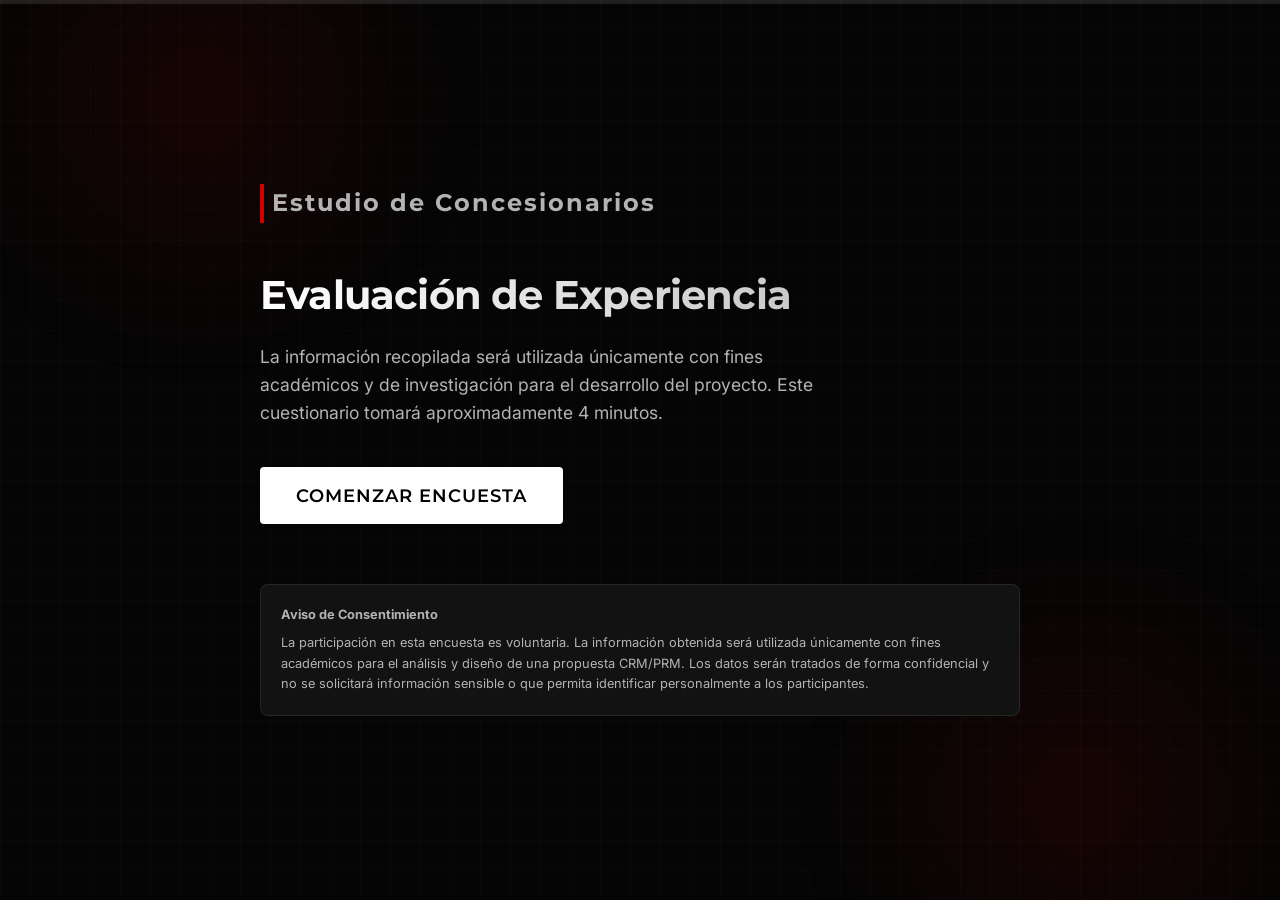
<file: index.html>
<!DOCTYPE html>
<html lang="es">

<head>
    <meta charset="UTF-8">
    <meta name="viewport" content="width=device-width, initial-scale=1.0">
    <title>Estudio de Concesionarios</title>
    <link rel="preconnect" href="https://fonts.googleapis.com">
    <link rel="preconnect" href="https://fonts.gstatic.com" crossorigin>
    <link
        href="https://fonts.googleapis.com/css2?family=Inter:wght@300;400;500;600&family=Montserrat:wght@400;600;700;800&display=swap"
        rel="stylesheet">
    <link rel="stylesheet" href="style.css">
</head>

<body>
    <!-- Barra de progreso superior -->
    <div class="progress-container">
        <div class="progress-bar" id="progressBar"></div>
    </div>

    <!-- Background decorativo -->
    <div class="bg-elements">
        <div class="glow glow-1"></div>
        <div class="glow glow-2"></div>
    </div>

    <main class="app-container">

        <!-- PANTALLA DE BIENVENIDA -->
        <section id="screen-welcome" class="screen active">
            <div class="logo-container">
                <div class="mb-brand"
                    style="font-size: 24px; font-weight: 700; border-left: 4px solid var(--accent-red); padding-left: 8px;">
                    Estudio de Concesionarios</div>
            </div>
            <div class="hero-content">
                <h1 class="hero-title">Evaluación de Experiencia</h1>
                <p class="hero-subtitle">La información recopilada será utilizada únicamente con fines académicos y de
                    investigación para el desarrollo del proyecto. Este cuestionario tomará aproximadamente 4 minutos.
                </p>
                <button type="button" class="btn btn-primary btn-large" id="btn-start">Comenzar Encuesta</button>
            </div>
            <div class="pipeda-notice">
                <p><strong>Aviso de Consentimiento</strong></p>
                <p>La participación en esta encuesta es voluntaria. La información obtenida será utilizada únicamente
                    con fines académicos para el análisis y diseño de una propuesta CRM/PRM. Los datos serán tratados de
                    forma confidencial y no se solicitará información sensible o que permita identificar personalmente a
                    los participantes.</p>
            </div>
        </section>

        <!-- CONTENEDOR DEL FORMULARIO -->
        <section id="screen-form" class="screen hidden">
            <form id="amg-form" novalidate>

                <!-- SECCIÓN 1 -->
                <div class="form-section active" id="section-1">
                    <div class="section-header">
                        <span class="step-indicator">Paso 1 de 4</span>
                        <h2>Perfil Vehicular y Hábitos de Compra</h2>
                        <p class="section-desc">Ayúdenos a entender su relación con la automoción de lujo.</p>
                    </div>

                    <div class="question-group" id="q1">
                        <label class="question-label">¿Cuántos vehículos de lujo ha adquirido en los últimos 5
                            años?</label>
                        <div class="options-grid cols-3">
                            <label class="option-card"><input type="radio" name="p1" value="1"><span>1</span></label>
                            <label class="option-card"><input type="radio" name="p1" value="2"><span>2</span></label>
                            <label class="option-card"><input type="radio" name="p1" value="3 o más"><span>3 o
                                    más</span></label>
                        </div>
                        <div class="error-msg">Por favor seleccione una opción.</div>
                    </div>

                    <div class="question-group" id="q2">
                        <label class="question-label">¿Cuál fue su principal motivación al elegir su vehículo más
                            reciente?</label>
                        <div class="options-grid cols-2">
                            <label class="option-card"><input type="radio" name="p2"
                                    value="Rendimiento"><span>Rendimiento</span></label>
                            <label class="option-card"><input type="radio" name="p2"
                                    value="Diseño"><span>Diseño</span></label>
                            <label class="option-card"><input type="radio" name="p2"
                                    value="Tecnología"><span>Tecnología</span></label>
                            <label class="option-card"><input type="radio" name="p2"
                                    value="Status"><span>Status</span></label>
                            <label class="option-card"><input type="radio" name="p2"
                                    value="Comodidad familiar"><span>Comodidad familiar</span></label>
                            <label class="option-card"><input type="radio" name="p2"
                                    value="Sustentabilidad (EV)"><span>Sustentabilidad (EV)</span></label>
                            <label class="option-card"><input type="radio" name="p2"
                                    value="Otra"><span>Otra</span></label>
                        </div>
                        <div class="conditional-wrap hidden mt-4" id="q2-otra">
                            <input type="text" name="p2_otra" class="input-text"
                                placeholder="Especifique su motivación...">
                        </div>
                        <div class="error-msg">Por favor seleccione una opción o especifique.</div>
                    </div>

                    <div class="question-group" id="q3">
                        <label class="question-label">¿En cuántos meses considera realizar su próxima compra o
                            cambio?</label>
                        <div class="options-grid cols-2">
                            <label class="option-card"><input type="radio" name="p3"
                                    value="Menos de 6 meses"><span>Menos de 6 meses</span></label>
                            <label class="option-card"><input type="radio" name="p3" value="6–12 meses"><span>6–12
                                    meses</span></label>
                            <label class="option-card"><input type="radio" name="p3" value="1–2 años"><span>1–2
                                    años</span></label>
                            <label class="option-card"><input type="radio" name="p3" value="Más de 2 años"><span>Más de
                                    2 años</span></label>
                            <label class="option-card full-width"><input type="radio" name="p3"
                                    value="Sin planes"><span>Sin planes</span></label>
                        </div>
                        <div class="error-msg">Por favor seleccione una opción.</div>
                    </div>

                    <div class="question-group" id="q4">
                        <label class="question-label">¿Por qué canal inicia su búsqueda al considerar un vehículo de
                            lujo?</label>
                        <div class="options-grid cols-2">
                            <label class="option-card"><input type="radio" name="p4"
                                    value="Sitio web oficial"><span>Sitio web oficial</span></label>
                            <label class="option-card"><input type="radio" name="p4"
                                    value="Recomendación"><span>Recomendación</span></label>
                            <label class="option-card"><input type="radio" name="p4" value="Redes sociales"><span>Redes
                                    sociales</span></label>
                            <label class="option-card"><input type="radio" name="p4" value="Visita directa"><span>Visita
                                    directa</span></label>
                            <label class="option-card full-width"><input type="radio" name="p4"
                                    value="Revista o evento automotriz"><span>Revista o evento automotriz</span></label>
                            <label class="option-card full-width"><input type="radio" name="p4"
                                    value="Otra"><span>Otra</span></label>
                        </div>
                        <div class="conditional-wrap hidden mt-4" id="q4-otra">
                            <input type="text" name="p4_otra" class="input-text" placeholder="Especifique el canal...">
                        </div>
                        <div class="error-msg">Por favor seleccione una opción o especifique.</div>
                    </div>
                </div>

                <!-- SECCIÓN 2 -->
                <div class="form-section hidden" id="section-2">
                    <div class="section-header">
                        <span class="step-indicator">Paso 2 de 4</span>
                        <h2>Experiencia con Concesionarios y Posventa</h2>
                        <p class="section-desc">Queremos asegurar que nuestro servicio mantenga el estándar más alto.
                        </p>
                    </div>

                    <div class="question-group" id="q5">
                        <label class="question-label">Del 1 al 10, ¿qué tan satisfecho está con la experiencia en su
                            concesionario habitual?</label>
                        <div class="scale-container scale-10">
                            <label><input type="radio" name="p5" value="1"><span>1</span></label>
                            <label><input type="radio" name="p5" value="2"><span>2</span></label>
                            <label><input type="radio" name="p5" value="3"><span>3</span></label>
                            <label><input type="radio" name="p5" value="4"><span>4</span></label>
                            <label><input type="radio" name="p5" value="5"><span>5</span></label>
                            <label><input type="radio" name="p5" value="6"><span>6</span></label>
                            <label><input type="radio" name="p5" value="7"><span>7</span></label>
                            <label><input type="radio" name="p5" value="8"><span>8</span></label>
                            <label><input type="radio" name="p5" value="9"><span>9</span></label>
                            <label><input type="radio" name="p5" value="10"><span>10</span></label>
                        </div>
                        <div class="scale-labels">
                            <span>Nada satisfecho</span>
                            <span>Totalmente satisfecho</span>
                        </div>
                        <div class="error-msg">Por favor califique su experiencia.</div>
                    </div>

                    <div class="question-group" id="q6">
                        <label class="question-label">¿Qué aspecto del servicio considera que tiene mayor área de
                            mejora?</label>
                        <div class="options-grid cols-2">
                            <label class="option-card"><input type="radio" name="p6"
                                    value="Tiempo de espera"><span>Tiempo de espera</span></label>
                            <label class="option-card"><input type="radio" name="p6"
                                    value="Conocimiento del asesor"><span>Conocimiento del asesor</span></label>
                            <label class="option-card"><input type="radio" name="p6"
                                    value="Seguimiento post-compra"><span>Seguimiento post-compra</span></label>
                            <label class="option-card"><input type="radio" name="p6"
                                    value="Transparencia en precios"><span>Transparencia en precios</span></label>
                            <label class="option-card full-width"><input type="radio" name="p6"
                                    value="Atención personalizada"><span>Atención personalizada</span></label>
                            <label class="option-card full-width"><input type="radio" name="p6"
                                    value="Otra"><span>Otra</span></label>
                        </div>
                        <div class="conditional-wrap hidden mt-4" id="q6-otra">
                            <input type="text" name="p6_otra" class="input-text"
                                placeholder="Especifique el área de mejora...">
                        </div>
                        <div class="error-msg">Por favor seleccione una opción o especifique.</div>
                    </div>

                    <div class="question-group" id="q7">
                        <label class="question-label">¿Con qué frecuencia lleva su vehículo a servicio con el
                            concesionario oficial?</label>
                        <div class="options-grid cols-2">
                            <label class="option-card"><input type="radio" name="p7"
                                    value="Siempre"><span>Siempre</span></label>
                            <label class="option-card"><input type="radio" name="p7"
                                    value="Generalmente sí"><span>Generalmente sí</span></label>
                            <label class="option-card"><input type="radio" name="p7" value="Mitad y mitad"><span>Mitad y
                                    mitad</span></label>
                            <label class="option-card"><input type="radio" name="p7" value="Solo en garantía"><span>Solo
                                    en garantía</span></label>
                            <label class="option-card full-width"><input type="radio" name="p7"
                                    value="Prefiero talleres independientes"><span>Prefiero talleres
                                    independientes</span></label>
                        </div>
                        <div class="error-msg">Por favor seleccione una opción.</div>
                    </div>

                    <div class="question-group" id="q8">
                        <label class="question-label">¿Ha considerado cambiar de marca en su próxima compra? ¿Cuál sería
                            su alternativa?</label>
                        <div class="options-grid cols-3">
                            <label class="option-card"><input type="radio" name="p8" value="No cambiaría"><span>No
                                    cambiaría</span></label>
                            <label class="option-card"><input type="radio" name="p8"
                                    value="BMW"><span>BMW</span></label>
                            <label class="option-card"><input type="radio" name="p8"
                                    value="Audi"><span>Audi</span></label>
                            <label class="option-card"><input type="radio" name="p8"
                                    value="Lexus"><span>Lexus</span></label>
                            <label class="option-card"><input type="radio" name="p8"
                                    value="Porsche"><span>Porsche</span></label>
                            <label class="option-card"><input type="radio" name="p8"
                                    value="Genesis"><span>Genesis</span></label>
                            <label class="option-card"><input type="radio" name="p8" value="Land Rover"><span>Land
                                    Rover</span></label>
                            <label class="option-card"><input type="radio" name="p8"
                                    value="Otra"><span>Otra</span></label>
                        </div>

                        <div class="conditional-wrap hidden mt-4" id="q8-otra">
                            <input type="text" name="p8_otra" class="input-text"
                                placeholder="Especifique qué otra marca...">
                        </div>

                        <!-- Lógica condicional para motivo -->
                        <div class="conditional-wrap hidden" id="q8-conditional">
                            <label class="question-label mt-4">¿Podría compartir el motivo principal por el que
                                considera esta marca?</label>
                            <textarea name="p8_reason" class="input-text" rows="3"
                                placeholder="Su opinión es valiosa para nosotros..."></textarea>
                            <div class="error-msg">Por favor comparta su motivo.</div>
                        </div>
                        <div class="error-msg main-error">Por favor seleccione una opción o especifique.</div>
                    </div>
                </div>

                <!-- SECCIÓN 3 -->
                <div class="form-section hidden" id="section-3">
                    <div class="section-header">
                        <span class="step-indicator">Paso 3 de 4</span>
                        <h2>Adopción Tecnológica y Datos Digitales</h2>
                        <p class="section-desc">Innovando para su comodidad y conectividad.</p>
                    </div>

                    <div class="question-group" id="q9">
                        <label class="question-label">¿Qué funciones digitales considera más valiosas en la relación con
                            su marca? <span class="hint">(Elige hasta 3)</span></label>
                        <div class="options-grid cols-2">
                            <label class="option-card checkbox"><input type="checkbox" name="p9"
                                    value="Diagnóstico remoto"><span>Diagnóstico remoto</span></label>
                            <label class="option-card checkbox"><input type="checkbox" name="p9"
                                    value="Reserva de servicio"><span>Reserva de servicio</span></label>
                            <label class="option-card checkbox"><input type="checkbox" name="p9"
                                    value="Preacondicionamiento climático"><span>Preacondicionamiento
                                    climático</span></label>
                            <label class="option-card checkbox"><input type="checkbox" name="p9"
                                    value="Alertas de mantenimiento"><span>Alertas de mantenimiento</span></label>
                            <label class="option-card checkbox"><input type="checkbox" name="p9"
                                    value="Historial en app"><span>Historial en app</span></label>
                            <label class="option-card checkbox"><input type="checkbox" name="p9"
                                    value="Mapa de carga EV"><span>Mapa de carga EV</span></label>
                        </div>
                        <div class="selection-counter"><span id="p9-count">0</span>/3 seleccionadas</div>
                        <div class="error-msg">Por favor seleccione entre 1 y 3 opciones.</div>
                    </div>

                    <div class="question-group" id="q10">
                        <label class="question-label">¿Qué tan cómodo se siente compartiendo datos de uso (km, rutas,
                            hábitos) a cambio de un servicio más personalizado?</label>
                        <div class="scale-container scale-5">
                            <label><input type="radio" name="p10" value="1"><span>1</span></label>
                            <label><input type="radio" name="p10" value="2"><span>2</span></label>
                            <label><input type="radio" name="p10" value="3"><span>3</span></label>
                            <label><input type="radio" name="p10" value="4"><span>4</span></label>
                            <label><input type="radio" name="p10" value="5"><span>5</span></label>
                        </div>
                        <div class="scale-labels">
                            <span>Nada cómodo</span>
                            <span>Muy cómodo</span>
                        </div>
                        <div class="error-msg">Por favor seleccione una opción.</div>
                    </div>

                    <div class="question-group" id="q11">
                        <label class="question-label">¿Por qué canal prefiere recibir comunicaciones de su concesionario
                            o de la marca?</label>
                        <div class="options-grid cols-2">
                            <label class="option-card"><input type="radio" name="p11"
                                    value="Email"><span>Email</span></label>
                            <label class="option-card"><input type="radio" name="p11"
                                    value="SMS"><span>SMS</span></label>
                            <label class="option-card"><input type="radio" name="p11"
                                    value="Notificación en app"><span>Notificación en app</span></label>
                            <label class="option-card"><input type="radio" name="p11"
                                    value="Llamada"><span>Llamada</span></label>
                            <label class="option-card full-width"><input type="radio" name="p11"
                                    value="No deseo recibirlas"><span>No deseo recibirlas</span></label>
                            <label class="option-card full-width"><input type="radio" name="p11"
                                    value="Otra"><span>Otra</span></label>
                        </div>
                        <div class="conditional-wrap hidden mt-4" id="q11-otra">
                            <input type="text" name="p11_otra" class="input-text" placeholder="Especifique el canal...">
                        </div>
                        <div class="error-msg">Por favor seleccione una opción o especifique.</div>
                    </div>
                </div>

                <!-- SECCIÓN 4 -->
                <div class="form-section hidden" id="section-4">
                    <div class="section-header">
                        <span class="step-indicator">Paso 4 de 4</span>
                        <h2>Expectativas de la Experiencia Premium</h2>
                        <p class="section-desc">Definiendo el verdadero significado del lujo contemporáneo.</p>
                    </div>

                    <div class="question-group" id="q12">
                        <label class="question-label">¿Qué elemento define para usted una experiencia verdaderamente
                            ideal en un concesionario automotriz?</label>
                        <textarea name="p12" class="input-text" rows="4"
                            placeholder="Nos encantaría conocer su opinión..."></textarea>
                        <div class="error-msg">Por favor comparta su opinión.</div>
                    </div>
                </div>

                <!-- CONTROLES DE NAVEGACIÓN -->
                <div class="nav-controls">
                    <button type="button" class="btn btn-secondary" id="btn-prev">Anterior</button>
                    <button type="button" class="btn btn-primary" id="btn-next">Siguiente</button>
                    <button type="submit" class="btn btn-accent hidden" id="btn-submit">Finalizar y Enviar</button>
                </div>
            </form>
        </section>

        <!-- PANTALLA DE AGRADECIMIENTO -->
        <section id="screen-thanks" class="screen hidden">
            <div class="success-icon">
                <svg viewBox="0 0 24 24" fill="none" stroke="currentColor" stroke-width="2" stroke-linecap="round"
                    stroke-linejoin="round">
                    <polyline points="20 6 9 17 4 12"></polyline>
                </svg>
            </div>
            <h1 class="hero-title">Gracias por su participación</h1>
            <p class="hero-subtitle">Sus respuestas han sido registradas. La información recopilada será utilizada
                únicamente con fines estadísticos y académicos para nuestro proyecto.</p>
            <div class="pipeda-notice mt-8"
                style="background: transparent; border: 1px solid rgba(255,255,255,0.1); text-align: left;">
                <p>La participación en esta encuesta ha sido voluntaria. La información obtenida será utilizada
                    únicamente con fines académicos para el análisis y diseño de una propuesta CRM/PRM. Los datos serán
                    tratados de forma confidencial.</p>
            </div>
        </section>

    </main>

    <script src="script.js"></script>
</body>

</html>
</file>
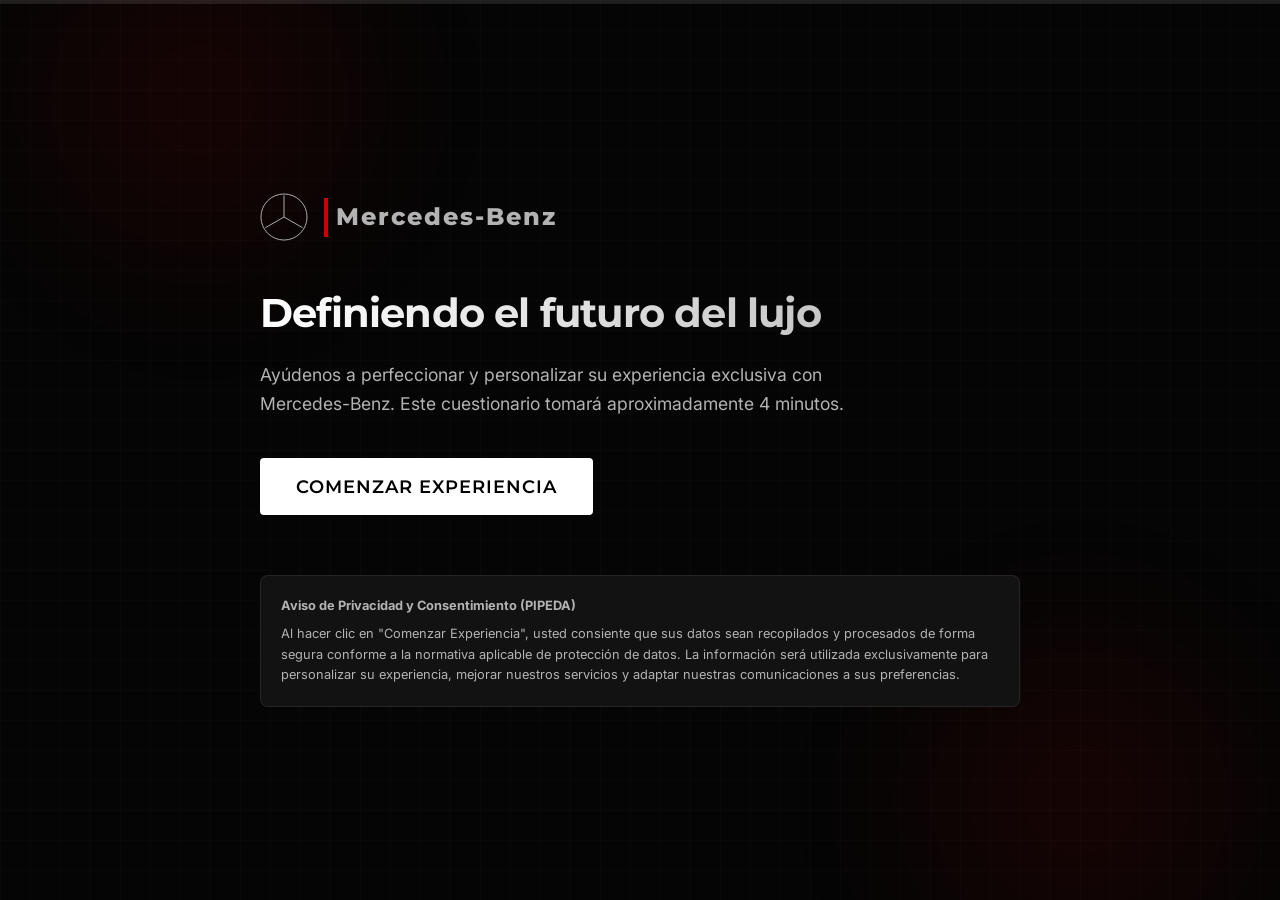
<file: index.html.html>
<!DOCTYPE html>
<html lang="es">
<head>
    <meta charset="UTF-8">
    <meta name="viewport" content="width=device-width, initial-scale=1.0">
    <title>Experiencia Exclusiva | Mercedes-Benz AMG</title>
    <link rel="preconnect" href="https://fonts.googleapis.com">
    <link rel="preconnect" href="https://fonts.gstatic.com" crossorigin>
    <link href="https://fonts.googleapis.com/css2?family=Inter:wght@300;400;500;600&family=Montserrat:wght@400;600;700;800&display=swap" rel="stylesheet">
    <link rel="stylesheet" href="style.css">
</head>
<body>
    <!-- Barra de progreso superior -->
    <div class="progress-container">
        <div class="progress-bar" id="progressBar"></div>
    </div>

    <!-- Background decorativo -->
    <div class="bg-elements">
        <div class="glow glow-1"></div>
        <div class="glow glow-2"></div>
    </div>

    <main class="app-container">
        
        <!-- PANTALLA DE BIENVENIDA -->
        <section id="screen-welcome" class="screen active">
            <div class="logo-container">
                <svg class="mb-logo" viewBox="0 0 100 100" fill="none" xmlns="http://www.w3.org/2000/svg">
                    <circle cx="50" cy="50" r="48" stroke="currentColor" stroke-width="2"/>
                    <path d="M50 5 L50 50 L11 72.5 M50 50 L89 72.5" stroke="currentColor" stroke-width="2"/>
                </svg>
                <div class="mb-brand">Mercedes-Benz</div>
            </div>
            <div class="hero-content">
                <h1 class="hero-title">Definiendo el futuro del lujo</h1>
                <p class="hero-subtitle">Ayúdenos a perfeccionar y personalizar su experiencia exclusiva con Mercedes-Benz. Este cuestionario tomará aproximadamente 4 minutos.</p>
                <button type="button" class="btn btn-primary btn-large" id="btn-start">Comenzar Experiencia</button>
            </div>
            <div class="pipeda-notice">
                <p><strong>Aviso de Privacidad y Consentimiento (PIPEDA)</strong></p>
                <p>Al hacer clic en "Comenzar Experiencia", usted consiente que sus datos sean recopilados y procesados de forma segura conforme a la normativa aplicable de protección de datos. La información será utilizada exclusivamente para personalizar su experiencia, mejorar nuestros servicios y adaptar nuestras comunicaciones a sus preferencias.</p>
            </div>
        </section>

        <!-- CONTENEDOR DEL FORMULARIO -->
        <section id="screen-form" class="screen hidden">
            <form id="amg-form" novalidate>
                
                <!-- SECCIÓN 1 -->
                <div class="form-section active" id="section-1">
                    <div class="section-header">
                        <span class="step-indicator">Paso 1 de 4</span>
                        <h2>Perfil Vehicular y Hábitos de Compra</h2>
                        <p class="section-desc">Ayúdenos a entender su relación con la automoción de lujo.</p>
                    </div>

                    <div class="question-group" id="q1">
                        <label class="question-label">P1. ¿Cuántos vehículos de lujo ha adquirido en los últimos 5 años?</label>
                        <div class="options-grid cols-3">
                            <label class="option-card"><input type="radio" name="p1" value="1"><span>1</span></label>
                            <label class="option-card"><input type="radio" name="p1" value="2"><span>2</span></label>
                            <label class="option-card"><input type="radio" name="p1" value="3 o más"><span>3 o más</span></label>
                        </div>
                        <div class="error-msg">Por favor seleccione una opción.</div>
                    </div>

                    <div class="question-group" id="q2">
                        <label class="question-label">P2. ¿Cuál fue su principal motivación al elegir su vehículo más reciente?</label>
                        <div class="options-grid cols-2">
                            <label class="option-card"><input type="radio" name="p2" value="Rendimiento"><span>Rendimiento</span></label>
                            <label class="option-card"><input type="radio" name="p2" value="Diseño"><span>Diseño</span></label>
                            <label class="option-card"><input type="radio" name="p2" value="Tecnología"><span>Tecnología</span></label>
                            <label class="option-card"><input type="radio" name="p2" value="Status"><span>Status</span></label>
                            <label class="option-card"><input type="radio" name="p2" value="Comodidad familiar"><span>Comodidad familiar</span></label>
                            <label class="option-card"><input type="radio" name="p2" value="Sustentabilidad (EV)"><span>Sustentabilidad (EV)</span></label>
                        </div>
                        <div class="error-msg">Por favor seleccione una opción.</div>
                    </div>

                    <div class="question-group" id="q3">
                        <label class="question-label">P3. ¿En cuántos meses considera realizar su próxima compra o cambio?</label>
                        <div class="options-grid cols-2">
                            <label class="option-card"><input type="radio" name="p3" value="Menos de 6 meses"><span>Menos de 6 meses</span></label>
                            <label class="option-card"><input type="radio" name="p3" value="6–12 meses"><span>6–12 meses</span></label>
                            <label class="option-card"><input type="radio" name="p3" value="1–2 años"><span>1–2 años</span></label>
                            <label class="option-card"><input type="radio" name="p3" value="Más de 2 años"><span>Más de 2 años</span></label>
                            <label class="option-card full-width"><input type="radio" name="p3" value="Sin planes"><span>Sin planes</span></label>
                        </div>
                        <div class="error-msg">Por favor seleccione una opción.</div>
                    </div>

                    <div class="question-group" id="q4">
                        <label class="question-label">P4. ¿Por qué canal inicia su búsqueda al considerar un vehículo de lujo?</label>
                        <div class="options-grid cols-2">
                            <label class="option-card"><input type="radio" name="p4" value="Sitio web oficial"><span>Sitio web oficial</span></label>
                            <label class="option-card"><input type="radio" name="p4" value="Recomendación"><span>Recomendación</span></label>
                            <label class="option-card"><input type="radio" name="p4" value="Redes sociales"><span>Redes sociales</span></label>
                            <label class="option-card"><input type="radio" name="p4" value="Visita directa"><span>Visita directa</span></label>
                            <label class="option-card full-width"><input type="radio" name="p4" value="Revista o evento automotriz"><span>Revista o evento automotriz</span></label>
                        </div>
                        <div class="error-msg">Por favor seleccione una opción.</div>
                    </div>
                </div>

                <!-- SECCIÓN 2 -->
                <div class="form-section hidden" id="section-2">
                    <div class="section-header">
                        <span class="step-indicator">Paso 2 de 4</span>
                        <h2>Experiencia con Concesionarios y Posventa</h2>
                        <p class="section-desc">Queremos asegurar que nuestro servicio mantenga el estándar más alto.</p>
                    </div>

                    <div class="question-group" id="q5">
                        <label class="question-label">P5. Del 1 al 10, ¿qué tan satisfecho está con la experiencia en su concesionario habitual?</label>
                        <div class="scale-container scale-10">
                            <label><input type="radio" name="p5" value="1"><span>1</span></label>
                            <label><input type="radio" name="p5" value="2"><span>2</span></label>
                            <label><input type="radio" name="p5" value="3"><span>3</span></label>
                            <label><input type="radio" name="p5" value="4"><span>4</span></label>
                            <label><input type="radio" name="p5" value="5"><span>5</span></label>
                            <label><input type="radio" name="p5" value="6"><span>6</span></label>
                            <label><input type="radio" name="p5" value="7"><span>7</span></label>
                            <label><input type="radio" name="p5" value="8"><span>8</span></label>
                            <label><input type="radio" name="p5" value="9"><span>9</span></label>
                            <label><input type="radio" name="p5" value="10"><span>10</span></label>
                        </div>
                        <div class="scale-labels">
                            <span>Nada satisfecho</span>
                            <span>Totalmente satisfecho</span>
                        </div>
                        <div class="error-msg">Por favor califique su experiencia.</div>
                    </div>

                    <div class="question-group" id="q6">
                        <label class="question-label">P6. ¿Qué aspecto del servicio considera que tiene mayor área de mejora?</label>
                        <div class="options-grid cols-2">
                            <label class="option-card"><input type="radio" name="p6" value="Tiempo de espera"><span>Tiempo de espera</span></label>
                            <label class="option-card"><input type="radio" name="p6" value="Conocimiento del asesor"><span>Conocimiento del asesor</span></label>
                            <label class="option-card"><input type="radio" name="p6" value="Seguimiento post-compra"><span>Seguimiento post-compra</span></label>
                            <label class="option-card"><input type="radio" name="p6" value="Transparencia en precios"><span>Transparencia en precios</span></label>
                            <label class="option-card full-width"><input type="radio" name="p6" value="Atención personalizada"><span>Atención personalizada</span></label>
                        </div>
                        <div class="error-msg">Por favor seleccione una opción.</div>
                    </div>

                    <div class="question-group" id="q7">
                        <label class="question-label">P7. ¿Con qué frecuencia lleva su vehículo a servicio con el concesionario oficial?</label>
                        <div class="options-grid cols-2">
                            <label class="option-card"><input type="radio" name="p7" value="Siempre"><span>Siempre</span></label>
                            <label class="option-card"><input type="radio" name="p7" value="Generalmente sí"><span>Generalmente sí</span></label>
                            <label class="option-card"><input type="radio" name="p7" value="Mitad y mitad"><span>Mitad y mitad</span></label>
                            <label class="option-card"><input type="radio" name="p7" value="Solo en garantía"><span>Solo en garantía</span></label>
                            <label class="option-card full-width"><input type="radio" name="p7" value="Prefiero talleres independientes"><span>Prefiero talleres independientes</span></label>
                        </div>
                        <div class="error-msg">Por favor seleccione una opción.</div>
                    </div>

                    <div class="question-group" id="q8">
                        <label class="question-label">P8. ¿Ha considerado cambiar de marca en su próxima compra? ¿Cuál sería su alternativa?</label>
                        <div class="options-grid cols-3">
                            <label class="option-card"><input type="radio" name="p8" value="No cambiaría"><span>No cambiaría</span></label>
                            <label class="option-card"><input type="radio" name="p8" value="BMW"><span>BMW</span></label>
                            <label class="option-card"><input type="radio" name="p8" value="Audi"><span>Audi</span></label>
                            <label class="option-card"><input type="radio" name="p8" value="Lexus"><span>Lexus</span></label>
                            <label class="option-card"><input type="radio" name="p8" value="Porsche"><span>Porsche</span></label>
                            <label class="option-card"><input type="radio" name="p8" value="Genesis"><span>Genesis</span></label>
                            <label class="option-card"><input type="radio" name="p8" value="Land Rover"><span>Land Rover</span></label>
                            <label class="option-card"><input type="radio" name="p8" value="Otra"><span>Otra</span></label>
                        </div>
                        
                        <!-- Lógica condicional para BMW / Audi -->
                        <div class="conditional-wrap hidden" id="q8-conditional">
                            <label class="question-label mt-4">¿Podría compartir el motivo principal por el que considera esta marca?</label>
                            <textarea name="p8_reason" class="input-text" rows="3" placeholder="Su opinión es valiosa para nosotros..."></textarea>
                            <div class="error-msg">Por favor comparta su motivo.</div>
                        </div>
                        <div class="error-msg main-error">Por favor seleccione una opción.</div>
                    </div>
                </div>

                <!-- SECCIÓN 3 -->
                <div class="form-section hidden" id="section-3">
                    <div class="section-header">
                        <span class="step-indicator">Paso 3 de 4</span>
                        <h2>Adopción Tecnológica y Datos Digitales</h2>
                        <p class="section-desc">Innovando para su comodidad y conectividad.</p>
                    </div>

                    <div class="question-group" id="q9">
                        <label class="question-label">P9. ¿Qué funciones digitales considera más valiosas en la relación con su marca? <span class="hint">(Elige hasta 3)</span></label>
                        <div class="options-grid cols-2">
                            <label class="option-card checkbox"><input type="checkbox" name="p9" value="Diagnóstico remoto"><span>Diagnóstico remoto</span></label>
                            <label class="option-card checkbox"><input type="checkbox" name="p9" value="Reserva de servicio"><span>Reserva de servicio</span></label>
                            <label class="option-card checkbox"><input type="checkbox" name="p9" value="Preacondicionamiento climático"><span>Preacondicionamiento climático</span></label>
                            <label class="option-card checkbox"><input type="checkbox" name="p9" value="Alertas de mantenimiento"><span>Alertas de mantenimiento</span></label>
                            <label class="option-card checkbox"><input type="checkbox" name="p9" value="Historial en app"><span>Historial en app</span></label>
                            <label class="option-card checkbox"><input type="checkbox" name="p9" value="Mapa de carga EV"><span>Mapa de carga EV</span></label>
                        </div>
                        <div class="selection-counter"><span id="p9-count">0</span>/3 seleccionadas</div>
                        <div class="error-msg">Por favor seleccione entre 1 y 3 opciones.</div>
                    </div>

                    <div class="question-group" id="q10">
                        <label class="question-label">P10. ¿Qué tan cómodo se siente compartiendo datos de uso (km, rutas, hábitos) a cambio de un servicio más personalizado?</label>
                        <div class="scale-container scale-5">
                            <label><input type="radio" name="p10" value="1"><span>1</span></label>
                            <label><input type="radio" name="p10" value="2"><span>2</span></label>
                            <label><input type="radio" name="p10" value="3"><span>3</span></label>
                            <label><input type="radio" name="p10" value="4"><span>4</span></label>
                            <label><input type="radio" name="p10" value="5"><span>5</span></label>
                        </div>
                        <div class="scale-labels">
                            <span>Nada cómodo</span>
                            <span>Muy cómodo</span>
                        </div>
                        <div class="error-msg">Por favor seleccione una opción.</div>
                    </div>

                    <div class="question-group" id="q11">
                        <label class="question-label">P11. ¿Por qué canal prefiere recibir comunicaciones de su concesionario o de la marca?</label>
                        <div class="options-grid cols-2">
                            <label class="option-card"><input type="radio" name="p11" value="Email"><span>Email</span></label>
                            <label class="option-card"><input type="radio" name="p11" value="SMS"><span>SMS</span></label>
                            <label class="option-card"><input type="radio" name="p11" value="Notificación en app"><span>Notificación en app</span></label>
                            <label class="option-card"><input type="radio" name="p11" value="Llamada"><span>Llamada</span></label>
                            <label class="option-card full-width"><input type="radio" name="p11" value="No deseo recibirlas"><span>No deseo recibirlas</span></label>
                        </div>
                        <div class="error-msg">Por favor seleccione una opción.</div>
                    </div>
                </div>

                <!-- SECCIÓN 4 -->
                <div class="form-section hidden" id="section-4">
                    <div class="section-header">
                        <span class="step-indicator">Paso 4 de 4</span>
                        <h2>Expectativas de la Experiencia Premium</h2>
                        <p class="section-desc">Definiendo el verdadero significado del lujo contemporáneo.</p>
                    </div>

                    <div class="question-group" id="q12">
                        <label class="question-label">P12. ¿Qué elemento define para usted una experiencia verdaderamente premium con una marca automotriz?</label>
                        <div class="options-grid cols-1">
                            <label class="option-card"><input type="radio" name="p12" value="Que me reconozcan sin presentarme"><span>Que me reconozcan sin presentarme</span></label>
                            <label class="option-card"><input type="radio" name="p12" value="Exclusividad en eventos y preventas"><span>Exclusividad en eventos y preventas</span></label>
                            <label class="option-card"><input type="radio" name="p12" value="Servicio sin fricciones"><span>Servicio sin fricciones (pick-up & delivery, autosustituto)</span></label>
                            <label class="option-card"><input type="radio" name="p12" value="Personalización total del vehículo"><span>Personalización total del vehículo</span></label>
                            <label class="option-card"><input type="radio" name="p12" value="Membresías y beneficios exclusivos"><span>Membresías y beneficios exclusivos</span></label>
                        </div>
                        <div class="error-msg">Por favor seleccione una opción.</div>
                    </div>
                </div>

                <!-- CONTROLES DE NAVEGACIÓN -->
                <div class="nav-controls">
                    <button type="button" class="btn btn-secondary" id="btn-prev">Anterior</button>
                    <button type="button" class="btn btn-primary" id="btn-next">Siguiente</button>
                    <button type="submit" class="btn btn-accent hidden" id="btn-submit">Finalizar y Enviar</button>
                </div>
            </form>
        </section>

        <!-- PANTALLA DE AGRADECIMIENTO -->
        <section id="screen-thanks" class="screen hidden">
            <div class="success-icon">
                <svg viewBox="0 0 24 24" fill="none" stroke="currentColor" stroke-width="2" stroke-linecap="round" stroke-linejoin="round">
                    <polyline points="20 6 9 17 4 12"></polyline>
                </svg>
            </div>
            <h1 class="hero-title">Gracias por su tiempo</h1>
            <p class="hero-subtitle">Sus preferencias han sido registradas. Nos pondremos en contacto pronto con experiencias diseñadas especialmente para usted.</p>
            <div class="mb-brand mt-8">Mercedes-Benz</div>
        </section>

    </main>

    <script src="script.js"></script>
</body>
</html>
</file>
<file: style.css>
/* VARIABLES Y TOKENS DE DISEÑO */
:root {
    /* Paleta de colores - Estilo AMG Premium */
    --bg-base: #050505;
    --bg-surface: #121212;
    --bg-surface-hover: #1a1a1a;
    --text-primary: #ffffff;
    --text-secondary: #b3b3b3;
    --accent-red: #d10000;
    --accent-red-hover: #ff3333;
    --accent-red-dim: rgba(209, 0, 0, 0.1);
    --border-color: rgba(255, 255, 255, 0.08);
    --border-active: rgba(209, 0, 0, 0.5);
    --error-color: #ff4d4d;
    --success-color: #00cc66;

    /* Tipografía */
    --font-heading: 'Montserrat', sans-serif;
    --font-body: 'Inter', sans-serif;

    /* Espaciado y dimensiones */
    --radius-sm: 4px;
    --radius-md: 8px;
    --radius-lg: 12px;
    --transition-fast: 0.2s ease;
    --transition-smooth: 0.4s cubic-bezier(0.16, 1, 0.3, 1);

    /* Sombras y elevación */
    --shadow-sm: 0 4px 12px rgba(0, 0, 0, 0.3);
    --shadow-glow: 0 0 20px rgba(209, 0, 0, 0.2);
}

/* RESET Y BASE */
* {
    box-sizing: border-box;
    margin: 0;
    padding: 0;
}

body {
    font-family: var(--font-body);
    background-color: var(--bg-base);
    color: var(--text-primary);
    line-height: 1.6;
    min-height: 100vh;
    display: flex;
    flex-direction: column;
    overflow-x: hidden;
    position: relative;
}

/* BACKGROUND EFFECTS (Estilo Carbon/Glow) */
.bg-elements {
    position: fixed;
    top: 0;
    left: 0;
    right: 0;
    bottom: 0;
    z-index: -1;
    overflow: hidden;
    pointer-events: none;
    background-image:
        linear-gradient(rgba(255, 255, 255, 0.02) 1px, transparent 1px),
        linear-gradient(90deg, rgba(255, 255, 255, 0.02) 1px, transparent 1px);
    background-size: 30px 30px;
}

.glow {
    position: absolute;
    width: 600px;
    height: 600px;
    background: radial-gradient(circle, var(--accent-red-dim) 0%, transparent 60%);
    border-radius: 50%;
    filter: blur(40px);
}

.glow-1 {
    top: -200px;
    left: -100px;
}

.glow-2 {
    bottom: -200px;
    right: -100px;
}

/* PROGRESS BAR */
.progress-container {
    position: fixed;
    top: 0;
    left: 0;
    width: 100%;
    height: 4px;
    background: rgba(255, 255, 255, 0.1);
    z-index: 1000;
}

.progress-bar {
    height: 100%;
    background: var(--accent-red);
    width: 0%;
    transition: width var(--transition-smooth);
    box-shadow: 0 0 10px var(--accent-red);
}

/* LAYOUT PRINCIPAL */
.app-container {
    width: 100%;
    max-width: 800px;
    margin: 0 auto;
    padding: 40px 20px;
    flex: 1;
    display: flex;
    flex-direction: column;
    justify-content: center;
}

/* PANTALLAS (WIZARD) */
.screen {
    display: none;
    opacity: 0;
    transform: translateY(20px);
    animation: fadeSlideUp 0.6s forwards ease;
}

.screen.active {
    display: block;
}

.form-section {
    display: none;
    animation: fadeSlideUp 0.4s forwards ease;
}

.form-section.active {
    display: block;
}

.hidden {
    display: none !important;
}

@keyframes fadeSlideUp {
    to {
        opacity: 1;
        transform: translateY(0);
    }
}

/* TIPOGRAFÍA */
h1,
h2,
h3,
.mb-brand {
    font-family: var(--font-heading);
}

.hero-title {
    font-size: 2.5rem;
    font-weight: 700;
    letter-spacing: -0.02em;
    margin-bottom: 16px;
    background: linear-gradient(to right, #fff, #b3b3b3);
    -webkit-background-clip: text;
    -webkit-text-fill-color: transparent;
}

.hero-subtitle {
    font-size: 1.1rem;
    color: var(--text-secondary);
    margin-bottom: 40px;
    max-width: 600px;
}

.mb-brand {
    font-size: 1.5rem;
    font-weight: 800;
    letter-spacing: 2px;
    color: var(--text-secondary);
    display: inline-block;
    border-left: 4px solid var(--accent-red);
    padding-left: 8px;
}

.logo-container {
    display: flex;
    align-items: center;
    gap: 16px;
    margin-bottom: 40px;
}

.mb-logo {
    width: 48px;
    height: 48px;
    color: var(--text-secondary);
}

/* BIENVENIDA & PIPEDA */
.pipeda-notice {
    margin-top: 60px;
    padding: 20px;
    background: var(--bg-surface);
    border: 1px solid var(--border-color);
    border-radius: var(--radius-md);
    font-size: 0.8rem;
    color: var(--text-secondary);
}

.pipeda-notice p {
    margin-bottom: 8px;
}

.pipeda-notice p:last-child {
    margin-bottom: 0;
}

/* ENCABEZADOS DE SECCIÓN */
.section-header {
    margin-bottom: 32px;
    border-bottom: 1px solid var(--border-color);
    padding-bottom: 16px;
}

.step-indicator {
    font-size: 0.8rem;
    text-transform: uppercase;
    letter-spacing: 1px;
    color: var(--accent-red);
    font-weight: 600;
    display: block;
    margin-bottom: 8px;
}

.section-header h2 {
    font-size: 1.8rem;
    margin-bottom: 8px;
}

.section-desc {
    color: var(--text-secondary);
    font-size: 0.95rem;
}

/* GRUPOS DE PREGUNTAS */
.question-group {
    background: rgba(18, 18, 18, 0.6);
    backdrop-filter: blur(10px);
    border: 1px solid var(--border-color);
    border-radius: var(--radius-lg);
    padding: 24px;
    margin-bottom: 24px;
    transition: transform var(--transition-fast), border-color var(--transition-fast);
}

.question-group:hover {
    border-color: rgba(255, 255, 255, 0.15);
}

.question-group.error {
    border-color: var(--error-color);
    box-shadow: 0 0 10px rgba(255, 77, 77, 0.1);
}

.question-label {
    display: block;
    font-size: 1.1rem;
    font-weight: 500;
    margin-bottom: 16px;
    color: var(--text-primary);
}

.question-label .hint {
    font-size: 0.85rem;
    color: var(--text-secondary);
    font-weight: 400;
}

/* OPCIONES Y TARJETAS */
.options-grid {
    display: grid;
    gap: 12px;
}

.cols-2 {
    grid-template-columns: repeat(2, 1fr);
}

.cols-3 {
    grid-template-columns: repeat(3, 1fr);
}

.cols-1 {
    grid-template-columns: 1fr;
}

.option-card {
    position: relative;
    display: flex;
    align-items: center;
    padding: 16px;
    background: var(--bg-surface);
    border: 1px solid var(--border-color);
    border-radius: var(--radius-md);
    cursor: pointer;
    transition: all var(--transition-fast);
    user-select: none;
}

.option-card.full-width {
    grid-column: 1 / -1;
}

.option-card input {
    position: absolute;
    opacity: 0;
    cursor: pointer;
}

.option-card span {
    font-size: 0.95rem;
    font-weight: 500;
    transition: color var(--transition-fast);
}

.option-card:hover {
    background: var(--bg-surface-hover);
    border-color: rgba(255, 255, 255, 0.2);
}

/* Estado activo de las tarjetas */
.option-card:has(input:checked) {
    background: var(--accent-red-dim);
    border-color: var(--border-active);
}

.option-card:has(input:checked) span {
    color: var(--text-primary);
}

/* Fallback para navegadores antiguos sin :has() */
.option-card.selected {
    background: var(--accent-red-dim);
    border-color: var(--border-active);
}

/* ESTILOS DE ESCALAS (1-5, 1-10) */
.scale-container {
    display: flex;
    gap: 8px;
    margin-bottom: 8px;
}

.scale-container label {
    flex: 1;
    position: relative;
}

.scale-container input {
    position: absolute;
    opacity: 0;
}

.scale-container span {
    display: flex;
    align-items: center;
    justify-content: center;
    height: 48px;
    background: var(--bg-surface);
    border: 1px solid var(--border-color);
    border-radius: var(--radius-sm);
    cursor: pointer;
    font-weight: 600;
    transition: all var(--transition-fast);
}

.scale-container label:hover span {
    background: var(--bg-surface-hover);
    border-color: rgba(255, 255, 255, 0.2);
}

.scale-container input:checked+span {
    background: var(--accent-red);
    border-color: var(--accent-red);
    color: #fff;
    box-shadow: var(--shadow-glow);
}

.scale-labels {
    display: flex;
    justify-content: space-between;
    font-size: 0.8rem;
    color: var(--text-secondary);
    margin-top: 8px;
}

/* INPUTS DE TEXTO */
.input-text {
    width: 100%;
    background: var(--bg-surface);
    border: 1px solid var(--border-color);
    border-radius: var(--radius-md);
    padding: 16px;
    color: var(--text-primary);
    font-family: var(--font-body);
    font-size: 0.95rem;
    resize: vertical;
    transition: all var(--transition-fast);
}

.input-text:focus {
    outline: none;
    border-color: var(--accent-red);
    box-shadow: 0 0 0 2px var(--accent-red-dim);
}

/* MENSAJES DE ERROR Y CONTADORES */
.error-msg {
    display: none;
    color: var(--error-color);
    font-size: 0.85rem;
    margin-top: 8px;
    font-weight: 500;
}

.question-group.error .error-msg {
    display: block;
}

.selection-counter {
    font-size: 0.85rem;
    color: var(--text-secondary);
    margin-top: 8px;
    text-align: right;
}

.conditional-wrap {
    margin-top: 16px;
    padding-top: 16px;
    border-top: 1px dashed var(--border-color);
    animation: fadeSlideUp 0.3s ease;
}

/* BOTONES */
.nav-controls {
    display: flex;
    justify-content: space-between;
    align-items: center;
    margin-top: 32px;
    padding-top: 24px;
    border-top: 1px solid var(--border-color);
}

.btn {
    padding: 14px 28px;
    font-family: var(--font-heading);
    font-weight: 600;
    font-size: 0.95rem;
    border-radius: var(--radius-sm);
    cursor: pointer;
    border: none;
    transition: all var(--transition-fast);
    text-transform: uppercase;
    letter-spacing: 1px;
}

.btn:disabled {
    opacity: 0.5;
    cursor: not-allowed;
}

.btn-primary {
    background: #fff;
    color: #000;
}

.btn-primary:hover:not(:disabled) {
    background: #e6e6e6;
    transform: translateY(-2px);
}

.btn-secondary {
    background: transparent;
    color: var(--text-secondary);
    border: 1px solid var(--border-color);
}

.btn-secondary:hover:not(:disabled) {
    background: rgba(255, 255, 255, 0.05);
    color: var(--text-primary);
}

.btn-accent {
    background: var(--accent-red);
    color: #fff;
}

.btn-accent:hover:not(:disabled) {
    background: var(--accent-red-hover);
    box-shadow: var(--shadow-glow);
    transform: translateY(-2px);
}

.btn-large {
    padding: 18px 36px;
    font-size: 1.1rem;
}

/* PANTALLA DE AGRADECIMIENTO */
#screen-thanks {
    text-align: center;
    padding: 60px 20px;
}

.success-icon {
    width: 80px;
    height: 80px;
    background: var(--bg-surface);
    border: 2px solid var(--success-color);
    border-radius: 50%;
    display: flex;
    align-items: center;
    justify-content: center;
    margin: 0 auto 32px;
    color: var(--success-color);
}

.success-icon svg {
    width: 40px;
    height: 40px;
}

.mt-8 {
    margin-top: 32px;
}

.mt-4 {
    margin-top: 16px;
}

/* RESPONSIVE */
@media (max-width: 768px) {

    .cols-2,
    .cols-3 {
        grid-template-columns: 1fr;
    }

    .hero-title {
        font-size: 2rem;
    }

    .app-container {
        padding: 20px 16px;
    }

    .scale-container {
        flex-wrap: wrap;
    }

    .scale-container label {
        flex: 1 0 15%;
    }

    .nav-controls {
        flex-direction: column-reverse;
        gap: 16px;
    }

    .btn {
        width: 100%;
    }
}
</file>
